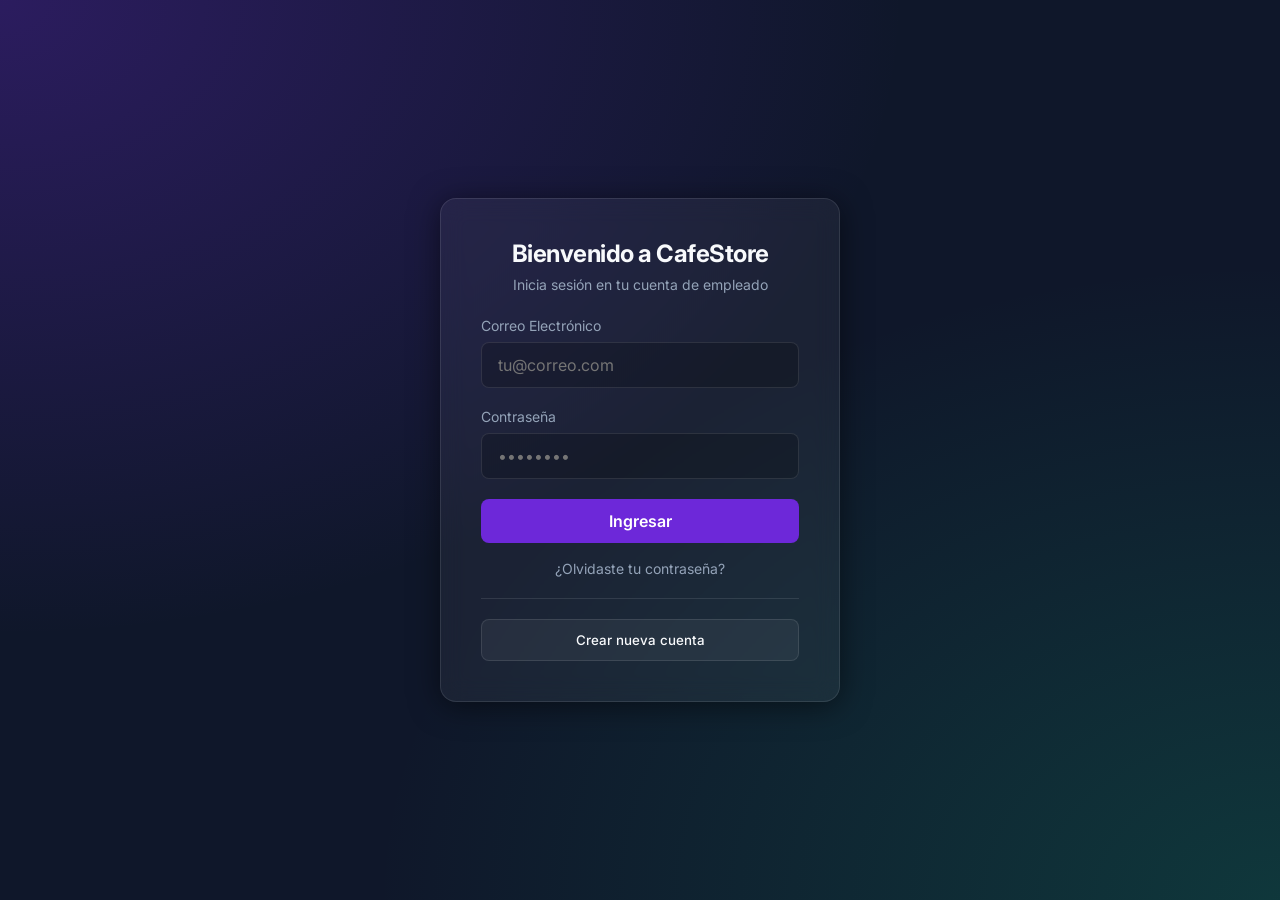
<file: src/main/resources/static/login.html>
<!DOCTYPE html>
<html lang="es">

<head>
    <meta charset="UTF-8">
    <meta name="viewport" content="width=device-width, initial-scale=1.0">
    <title>Login - CafeStore ERP</title>
    <link href="https://fonts.googleapis.com/css2?family=Inter:wght@400;500;600;700&display=swap" rel="stylesheet">
    <link rel="stylesheet" href="css/styles.css">
</head>

<body>

    <div class="auth-wrapper">
        <div class="glass-container auth-box">
            <h2>Bienvenido a CafeStore</h2>
            <p>Inicia sesión en tu cuenta de empleado</p>

            <form id="loginForm">
                <div class="form-group">
                    <label for="correo">Correo Electrónico</label>
                    <input type="email" id="correo" name="correo" required placeholder="tu@correo.com">
                </div>
                <div class="form-group">
                    <label for="contrasena">Contraseña</label>
                    <input type="password" id="contrasena" name="contrasena" required placeholder="••••••••">
                </div>
                <p id="errorMsg" style="color: var(--danger); display: none; margin-bottom: 12px; font-size: 14px;"></p>
                <button type="submit" class="btn-primary">Ingresar</button>
                <div style="margin-top: 15px; text-align: center;">
                    <a href="recuperar.html"
                        style="color: var(--text-muted); font-size: 14px; text-decoration: none; transition: color 0.3s;"
                        onmouseover="this.style.color='var(--primary)'"
                        onmouseout="this.style.color='var(--text-muted)'">¿Olvidaste tu contraseña?</a>
                </div>
                <hr style="border: 0; border-top: 1px solid rgba(255, 255, 255, 0.1); margin: 20px 0;">
                <button type="button" class="btn-secondary" onclick="window.location.href='register.html'"
                    style="background: rgba(255, 255, 255, 0.05); color: var(--text-light); width: 100%; border: 1px solid rgba(255,255,255,0.1); border-radius: 8px; padding: 12px; font-weight: 500; cursor: pointer; transition: all 0.3s ease;"
                    onmouseover="this.style.background='rgba(255,255,255,0.1)'"
                    onmouseout="this.style.background='rgba(255,255,255,0.05)'">Crear nueva cuenta</button>
            </form>
        </div>
    </div>

    <script src="js/auth.js"></script>
</body>

</html>
</file>
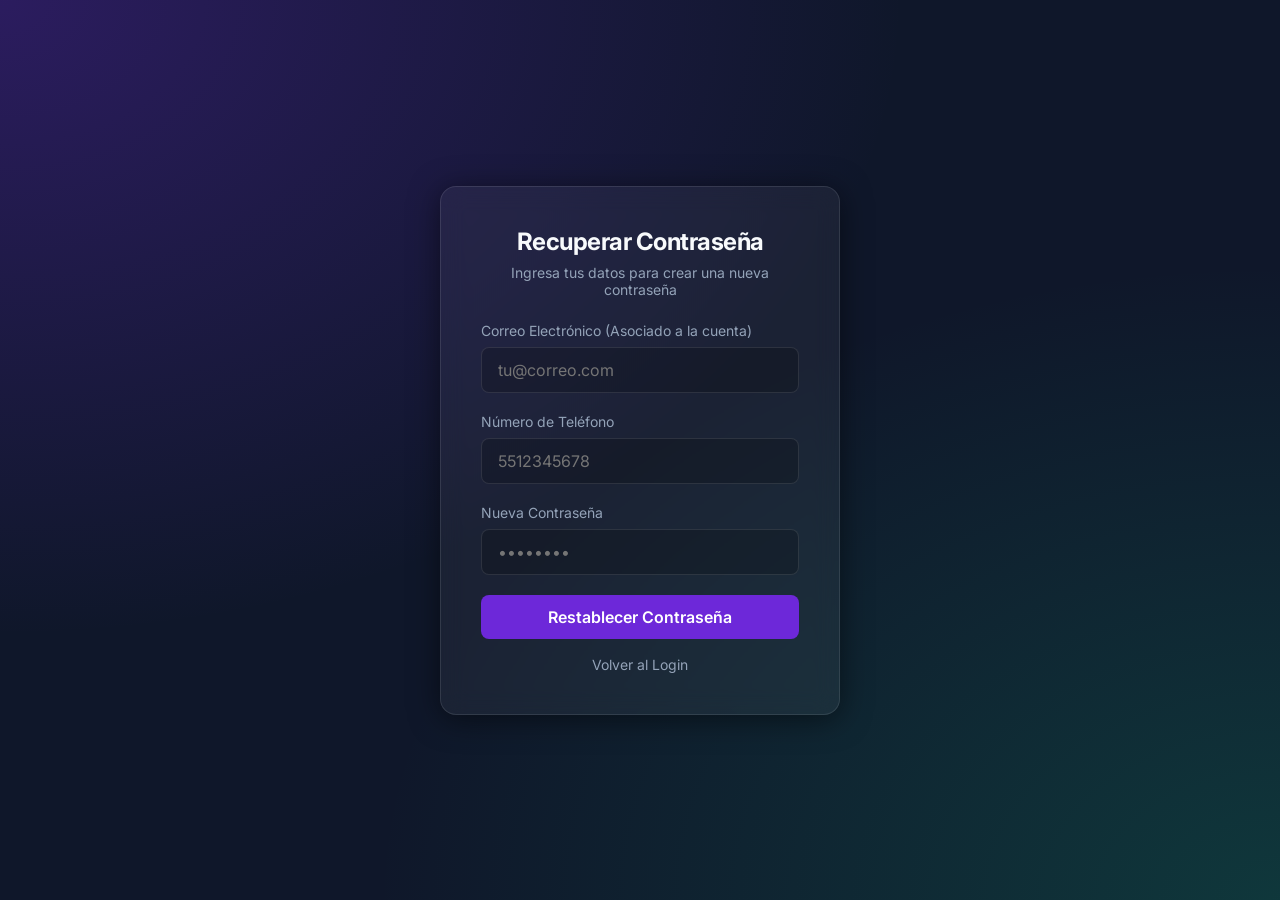
<file: src/main/resources/static/recuperar.html>
<!DOCTYPE html>
<html lang="es">

<head>
    <meta charset="UTF-8">
    <meta name="viewport" content="width=device-width, initial-scale=1.0">
    <title>Recuperar Contraseña - CafeStore ERP</title>
    <link href="https://fonts.googleapis.com/css2?family=Inter:wght@400;500;600;700&display=swap" rel="stylesheet">
    <link rel="stylesheet" href="css/styles.css">
</head>

<body>

    <div class="auth-wrapper">
        <div class="glass-container auth-box">
            <h2>Recuperar Contraseña</h2>
            <p>Ingresa tus datos para crear una nueva contraseña</p>

            <form id="recuperarForm">
                <div class="form-group">
                    <label for="rec_correo">Correo Electrónico (Asociado a la cuenta)</label>
                    <input type="email" id="rec_correo" required placeholder="tu@correo.com">
                </div>
                <div class="form-group">
                    <label for="rec_telefono">Número de Teléfono</label>
                    <input type="tel" id="rec_telefono" required placeholder="5512345678" pattern="[0-9]{10}">
                </div>
                <div class="form-group" style="margin-top: 20px;">
                    <label for="rec_nueva_contrasena">Nueva Contraseña</label>
                    <input type="password" id="rec_nueva_contrasena" required placeholder="••••••••">
                </div>

                <p id="recErrorMsg" style="color: var(--danger); display: none; margin-bottom: 12px; font-size: 14px;">
                </p>
                <p id="recSuccessMsg"
                    style="color: var(--success); display: none; margin-bottom: 12px; font-size: 14px;">¡Contraseña
                    restablecida! Redirigiendo al login...</p>

                <button type="submit" class="btn-primary" id="btnRecuperar">Restablecer Contraseña</button>
                <div style="margin-top: 15px; text-align: center;">
                    <a href="login.html"
                        style="color: var(--text-muted); font-size: 14px; text-decoration: none; transition: color 0.3s;"
                        onmouseover="this.style.color='var(--primary)'"
                        onmouseout="this.style.color='var(--text-muted)'">Volver al Login</a>
                </div>
            </form>
        </div>
    </div>

    <script src="js/auth.js"></script>
</body>

</html>
</file>
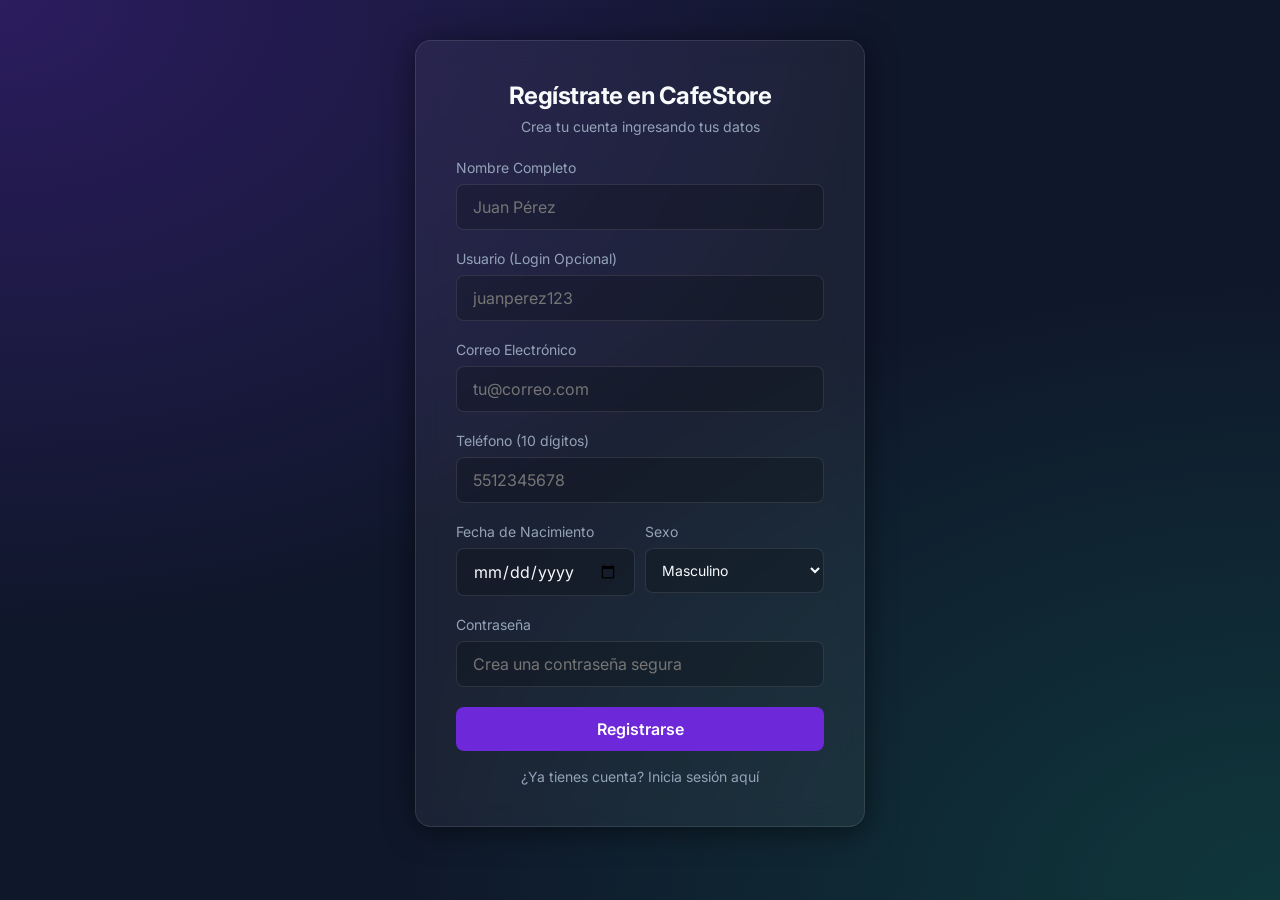
<file: src/main/resources/static/register.html>
<!DOCTYPE html>
<html lang="es">

<head>
    <meta charset="UTF-8">
    <meta name="viewport" content="width=device-width, initial-scale=1.0">
    <title>Registro - CafeStore ERP</title>
    <link href="https://fonts.googleapis.com/css2?family=Inter:wght@400;500;600;700&display=swap" rel="stylesheet">
    <link rel="stylesheet" href="css/styles.css">
</head>

<body>

    <div class="auth-wrapper"
        style="align-items: flex-start; padding-top: 40px; padding-bottom: 40px; overflow-y: auto;">
        <div class="glass-container auth-box" style="max-width: 450px;">
            <h2>Regístrate en CafeStore</h2>
            <p>Crea tu cuenta ingresando tus datos</p>

            <form id="registerForm">
                <div class="form-group">
                    <label for="nombre">Nombre Completo</label>
                    <input type="text" id="nombre" name="nombre" required placeholder="Juan Pérez">
                </div>
                <div class="form-group">
                    <label for="username">Usuario (Login Opcional)</label>
                    <input type="text" id="username" name="username" required placeholder="juanperez123">
                </div>
                <div class="form-group">
                    <label for="correo">Correo Electrónico</label>
                    <input type="email" id="correo" name="correo" required placeholder="tu@correo.com">
                </div>
                <div class="form-group">
                    <label for="telefono">Teléfono (10 dígitos)</label>
                    <input type="tel" id="telefono" name="telefono" required placeholder="5512345678"
                        pattern="[0-9]{10}">
                </div>
                <div style="display: flex; gap: 10px;">
                    <div class="form-group" style="flex: 1;">
                        <label for="fechaNacimiento">Fecha de Nacimiento</label>
                        <input type="date" id="fechaNacimiento" name="fechaNacimiento" required>
                    </div>
                    <div class="form-group" style="flex: 1;">
                        <label for="sexo">Sexo</label>
                        <select id="sexo" name="sexo" required
                            style="width: 100%; padding: 12px; background: rgba(0, 0, 0, 0.2); border: 1px solid rgba(255, 255, 255, 0.1); border-radius: 8px; color: var(--text-light); font-size: 14px; outline: none;">
                            <option value="M" style="color: black;">Masculino</option>
                            <option value="F" style="color: black;">Femenino</option>
                            <option value="O" style="color: black;">Otro</option>
                        </select>
                    </div>
                </div>
                <div class="form-group">
                    <label for="contrasena">Contraseña</label>
                    <input type="password" id="contrasena" name="contrasena" required
                        placeholder="Crea una contraseña segura">
                </div>
                <p id="regErrorMsg" style="color: var(--danger); display: none; margin-bottom: 12px; font-size: 14px;">
                </p>
                <button type="submit" class="btn-primary" id="btnRegister">Registrarse</button>
                <div style="margin-top: 15px; text-align: center;">
                    <a href="login.html"
                        style="color: var(--text-muted); font-size: 14px; text-decoration: none; transition: color 0.3s;"
                        onmouseover="this.style.color='var(--primary)'"
                        onmouseout="this.style.color='var(--text-muted)'">¿Ya tienes cuenta? Inicia sesión aquí</a>
                </div>
            </form>
        </div>
    </div>

    <!-- Modal Success -->
    <div id="successModal"
        style="display:none; position:fixed; top:0; left:0; width:100%; height:100%; background:rgba(0,0,0,0.8); z-index:9999; justify-content:center; align-items:center;">
        <div class="glass-container" style="text-align: center; padding: 40px; max-width: 400px;">
            <div style="font-size: 48px; color: var(--success); margin-bottom: 20px;">✓</div>
            <h3 style="margin-bottom: 15px;">¡Registro Exitoso!</h3>
            <p style="color: var(--text-muted); margin-bottom: 25px;">Tu cuenta ha sido creada correctamente. Ahora
                puedes iniciar sesión.</p>
            <button class="btn-primary" onclick="window.location.href='login.html'">Ir al Login</button>
        </div>
    </div>

    <script src="js/auth.js"></script>
</body>

</html>
</file>
<file: src/main/resources/static/css/styles.css>
:root {
    --primary-color: #6d28d9;
    --primary-hover: #5b21b6;
    --bg-color: #0f172a;
    --text-main: #f8fafc;
    --text-muted: #94a3b8;
    --glass-bg: rgba(255, 255, 255, 0.05);
    --glass-border: rgba(255, 255, 255, 0.1);
    --glass-shadow: 0 4px 30px rgba(0, 0, 0, 0.5);
    --kanban-col-bg: rgba(30, 41, 59, 0.5);
    --task-bg: rgba(51, 65, 85, 0.8);
    --danger: #ef4444;
    --success: #10b981;
    --warning: #f59e0b;
}

* {
    box-sizing: border-box;
    margin: 0;
    padding: 0;
    font-family: 'Inter', system-ui, -apple-system, sans-serif;
}

body {
    background-color: var(--bg-color);
    background-image: 
        radial-gradient(at 0% 0%, rgba(109, 40, 217, 0.3) 0px, transparent 50%),
        radial-gradient(at 100% 100%, rgba(16, 185, 129, 0.2) 0px, transparent 50%);
    background-attachment: fixed;
    color: var(--text-main);
    min-height: 100vh;
    display: flex;
    flex-direction: column;
}

/* Glassmorphism Container */
.glass-container {
    background: var(--glass-bg);
    backdrop-filter: blur(12px);
    -webkit-backdrop-filter: blur(12px);
    border: 1px solid var(--glass-border);
    border-radius: 16px;
    box-shadow: var(--glass-shadow);
}

/* --- Auth Page --- */
.auth-wrapper {
    display: flex;
    justify-content: center;
    align-items: center;
    height: 100vh;
    padding: 20px;
}

.auth-box {
    width: 100%;
    max-width: 400px;
    padding: 40px;
    text-align: center;
    position: relative;
    overflow: hidden;
}

.auth-box h2 {
    margin-bottom: 8px;
    font-weight: 700;
    font-size: 24px;
    letter-spacing: -0.5px;
}

.auth-box p {
    color: var(--text-muted);
    margin-bottom: 24px;
    font-size: 14px;
}

.form-group {
    margin-bottom: 20px;
    text-align: left;
}

.form-group label {
    display: block;
    margin-bottom: 8px;
    font-size: 14px;
    color: var(--text-muted);
}

.form-group input {
    width: 100%;
    padding: 12px 16px;
    border-radius: 8px;
    border: 1px solid var(--glass-border);
    background: rgba(0, 0, 0, 0.2);
    color: var(--text-main);
    font-size: 16px;
    transition: all 0.3s ease;
}

.form-group input:focus {
    outline: none;
    border-color: var(--primary-color);
    box-shadow: 0 0 0 2px rgba(109, 40, 217, 0.3);
}

.btn-primary {
    width: 100%;
    padding: 12px;
    border: none;
    border-radius: 8px;
    background: var(--primary-color);
    color: white;
    font-weight: 600;
    font-size: 16px;
    cursor: pointer;
    transition: all 0.3s ease;
}

.btn-primary:hover {
    background: var(--primary-hover);
    transform: translateY(-2px);
}

/* --- Dashboard --- */
.navbar {
    display: flex;
    justify-content: space-between;
    align-items: center;
    padding: 16px 32px;
    border-bottom: 1px solid var(--glass-border);
    background: rgba(15, 23, 42, 0.8);
    backdrop-filter: blur(10px);
}

.navbar-brand h1 {
    font-size: 20px;
    font-weight: 700;
    background: linear-gradient(to right, #a78bfa, #34d399);
    -webkit-background-clip: text;
    -webkit-text-fill-color: transparent;
}

.user-info {
    display: flex;
    align-items: center;
    gap: 16px;
}

.user-role {
    padding: 4px 12px;
    border-radius: 20px;
    font-size: 12px;
    font-weight: 600;
    background: rgba(109, 40, 217, 0.2);
    color: #c4b5fd;
    border: 1px solid rgba(109, 40, 217, 0.3);
}

.btn-logout {
    background: transparent;
    border: 1px solid var(--glass-border);
    color: var(--text-main);
    padding: 8px 16px;
    border-radius: 6px;
    cursor: pointer;
    transition: all 0.2s;
}

.btn-logout:hover {
    background: rgba(255, 255, 255, 0.1);
}

.kanban-board {
    display: flex;
    gap: 24px;
    padding: 32px;
    overflow-x: auto;
    flex: 1;
    align-items: flex-start;
}

.kanban-column {
    flex: 1;
    min-width: 300px;
    max-width: 400px;
    background: var(--kanban-col-bg);
    border-radius: 12px;
    padding: 16px;
    border: 1px solid var(--glass-border);
    display: flex;
    flex-direction: column;
    gap: 16px;
}

.kanban-column h3 {
    font-size: 16px;
    color: var(--text-muted);
    font-weight: 600;
    display: flex;
    justify-content: space-between;
}

.task-list {
    min-height: 150px;
    display: flex;
    flex-direction: column;
    gap: 12px;
}

.task-card {
    background: var(--task-bg);
    padding: 16px;
    border-radius: 8px;
    border: 1px solid rgba(255, 255, 255, 0.05);
    cursor: grab;
    transition: transform 0.2s, box-shadow 0.2s;
}

.task-card:active {
    cursor: grabbing;
}

.task-card:hover {
    transform: translateY(-2px);
    box-shadow: 0 4px 12px rgba(0, 0, 0, 0.2);
}

.task-card.dragging {
    opacity: 0.5;
}

.task-title {
    font-weight: 600;
    margin-bottom: 8px;
}

.task-desc {
    font-size: 14px;
    color: var(--text-muted);
    margin-bottom: 12px;
    line-height: 1.4;
}

.task-meta {
    display: flex;
    justify-content: space-between;
    align-items: center;
    font-size: 12px;
}

.badge {
    padding: 4px 8px;
    border-radius: 4px;
    font-weight: 500;
}

.badge.urgency-Alta { background: rgba(239, 68, 68, 0.2); color: #fca5a5; }
.badge.urgency-Media { background: rgba(245, 158, 11, 0.2); color: #fcd34d; }
.badge.urgency-Baja { background: rgba(16, 185, 129, 0.2); color: #6ee7b7; }

/* Control Panel */
.controls {
    padding: 0 32px;
    margin-top: 24px;
}

.btn-add {
    display: none; /* Only show for ADMIN/HOST */
    background: var(--primary-color);
    color: white;
    padding: 10px 20px;
    border: none;
    border-radius: 8px;
    font-weight: 600;
    cursor: pointer;
    transition: 0.2s;
}
.btn-add:hover {
    background: var(--primary-hover);
}

/* Modal */
.modal-overlay {
    position: fixed;
    top: 0;
    left: 0;
    width: 100vw;
    height: 100vh;
    background: rgba(0,0,0,0.6);
    display: none;
    justify-content: center;
    align-items: center;
    z-index: 1000;
    backdrop-filter: blur(4px);
}

.modal-content {
    width: 100%;
    max-width: 500px;
    padding: 32px;
}

.close-btn {
    position: absolute;
    top: 16px;
    right: 16px;
    background: transparent;
    border: none;
    color: var(--text-muted);
    font-size: 24px;
    cursor: pointer;
}

.form-group select, .form-group textarea {
    width: 100%;
    padding: 12px 16px;
    border-radius: 8px;
    border: 1px solid var(--glass-border);
    background: rgba(0, 0, 0, 0.2);
    color: var(--text-main);
    font-size: 16px;
    resize: vertical;
}

.form-group select option {
    background: var(--bg-color);
}
</file>
